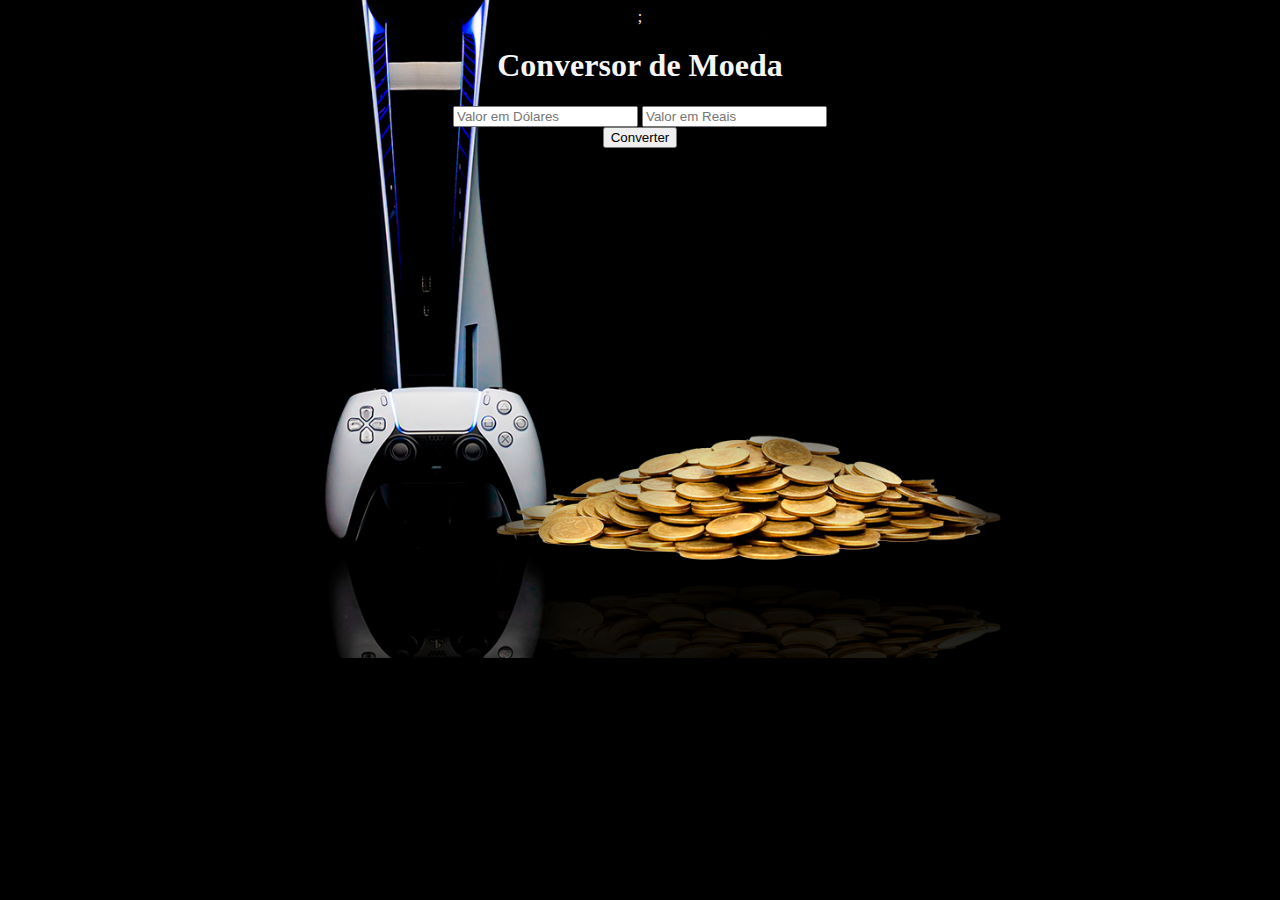
<file: 01-calculadora/index.html>
<!DOCTYPE html>
<html lang="pt-br">
<head>
    <meta charset="UTF-8">
    <meta http-equiv="X-UA-Compatible" content="IE=edge">
    <meta name="viewport" content="width=device-width, initial-scale=1.0">
    <title>Calculadora</title>
    <link rel="stylesheet" href="css/estilos.css">
    <link rel="sortcut icon" href="img/accounting.ico" type="Imagem Favicon" />;
</head>
<body>
    <h1>Conversor de Moeda</h1>
    <form class="formulario">
        <input id="valorEmDolar" placeholder="Valor em Dólares">
        <input id="valorEmReal" placeholder="Valor em Reais">
    </form>

    <button type="button" id="btConverter">Converter</button>

    <script src="js/jquery-3.6.0.min.js"></script>
    <script src="js/funcoes.js"></script>
</body>
</html>
</file>
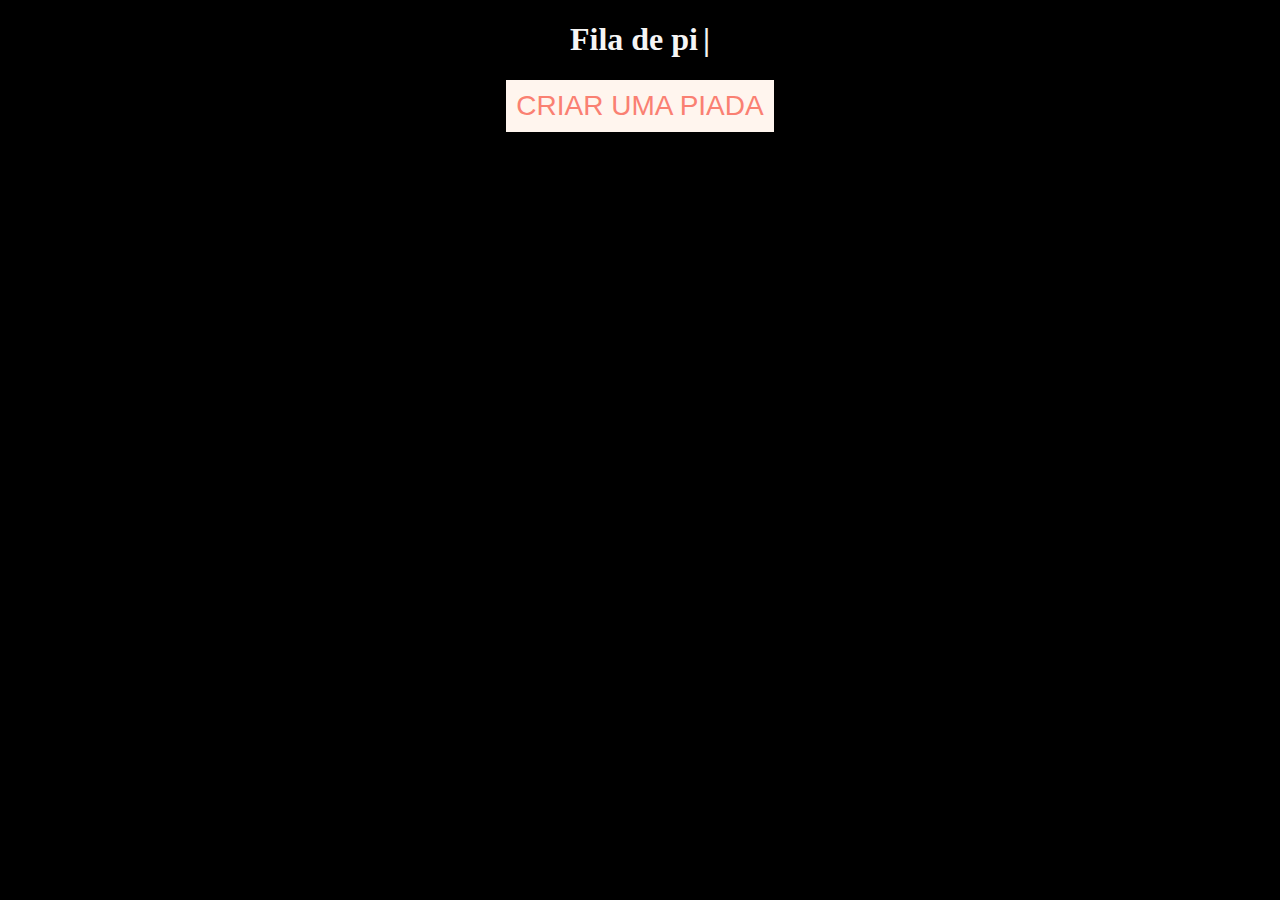
<file: 02-piadas/index.html>
<!DOCTYPE html>
<html lang="pt-br">
<head>
    <meta charset="UTF-8">
    <meta http-equiv="X-UA-Compatible" content="IE=edge">
    <meta name="viewport" content="width=device-width, initial-scale=1.0">
    <title>Fila De Piadas</title>
    <link rel="stylesheet" href="css/estilos.css">
</head>
<body>

    <h1>Fila de piadas</h1>
    <button id="btCriarPiada" class="btCriarPiada">CRIAR UMA PIADA</button>
    <div id="piada-texto" class="piada-texto"></div>


    <script src="js/jquery-3.6.0.min.js"></script>
    <script src="js/funcoes.js"></script>
</body>
</html>
</file>
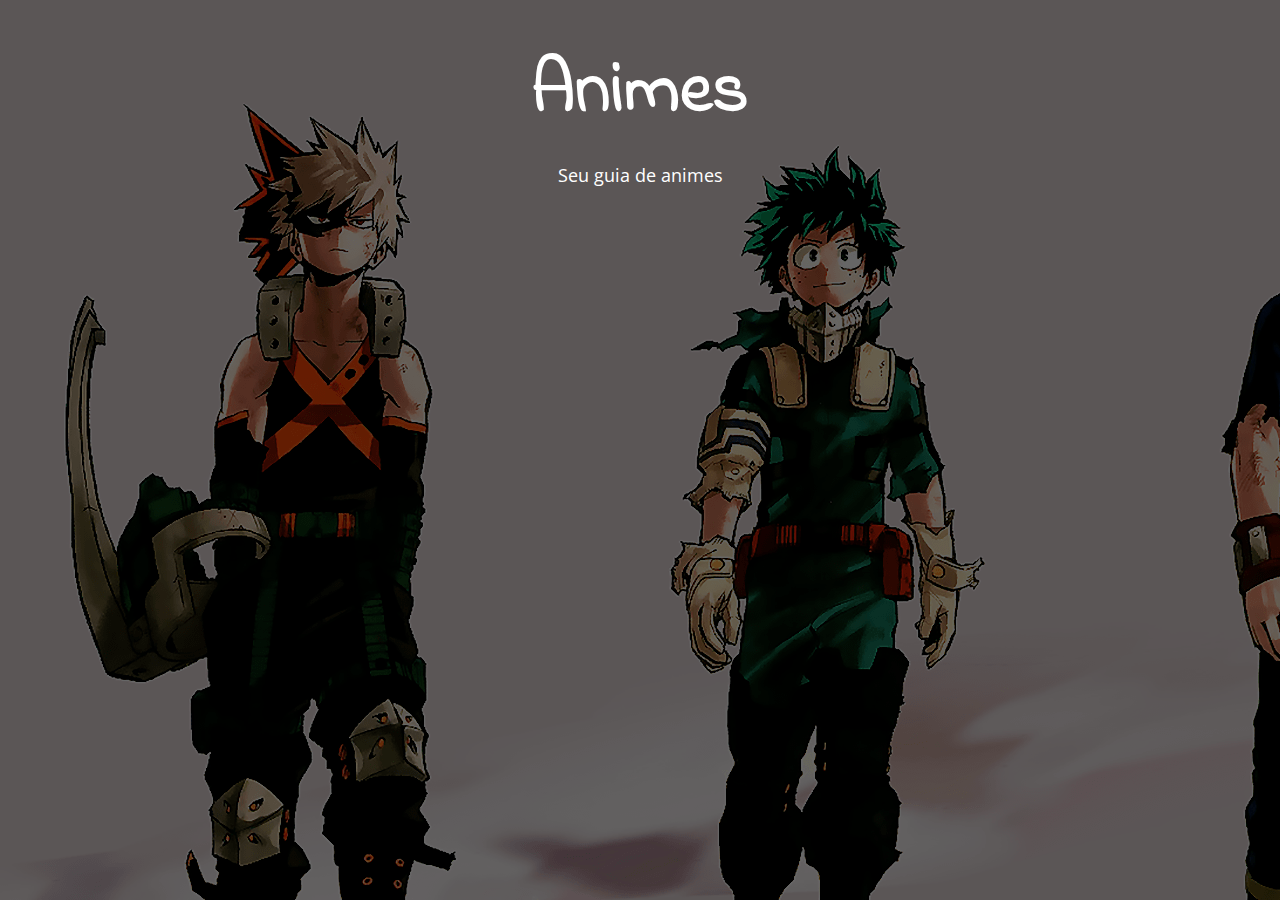
<file: 03-filmes/index.html>
<!DOCTYPE html>
<html lang="pt-br">

<head>
    <meta charset="UTF-8">
    <meta http-equiv="X-UA-Compatible" content="IE=edge">
    <meta name="viewport" content="width=device-width, initial-scale=1.0">
    <title>Animes</title>
    <link rel="stylesheet" href="css/style.css">
    <link rel="icon" href="img/icone.ico">
</head>

<body>
    <div class="container">
        <h1>Animes</h1>
        <p>Seu guia de animes</p>


        <div class="lista-animes">
            <button>
        </div>
    </button>
    </div>
    <script src="js/jquery-3.6.0.min.js"></script>
    <script src="js/app.js"></script>
</body>

</html>
</file>
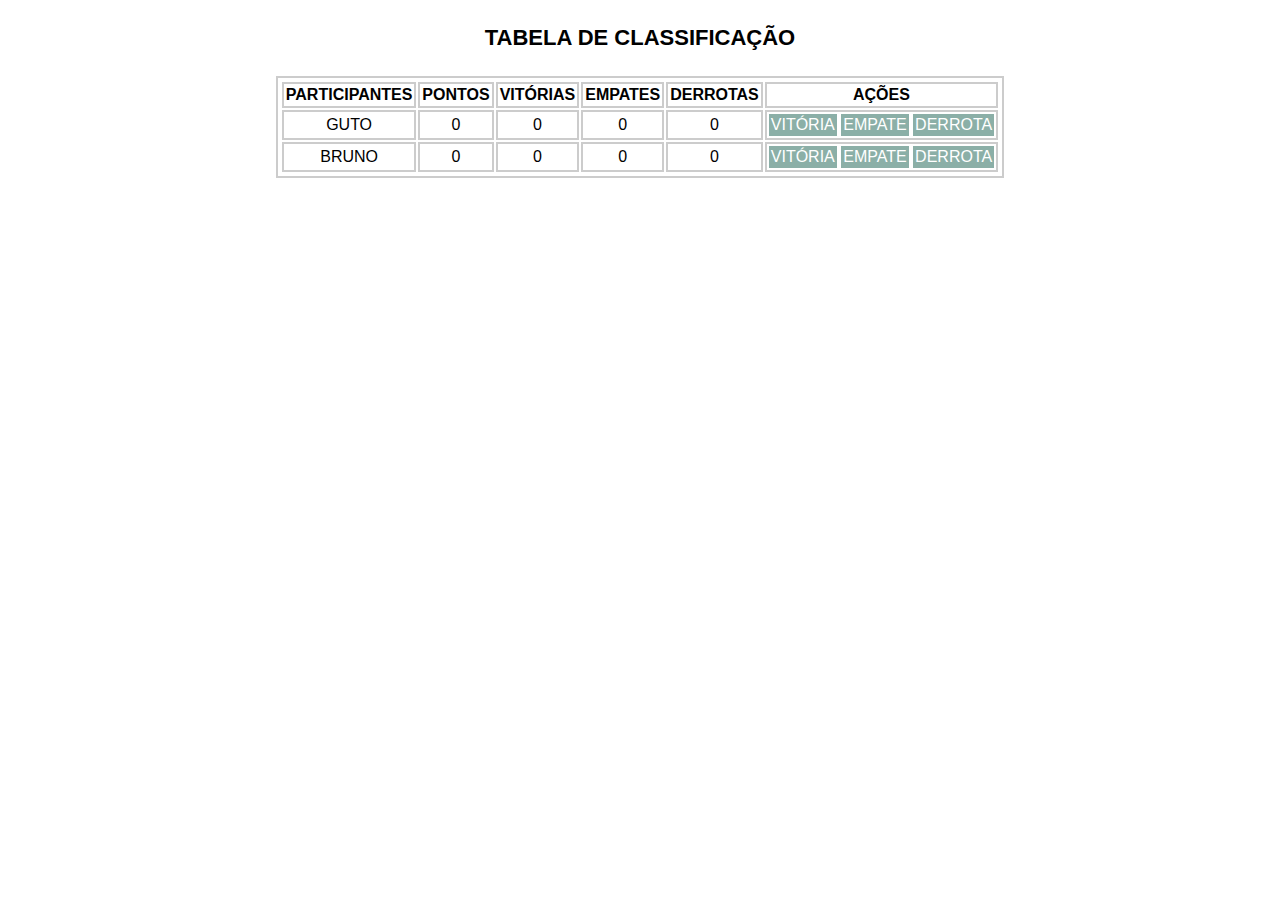
<file: 04-tabela-classificacao/index.html>
<!DOCTYPE html>
<html lang="pt-br">
<head>
    <meta charset="UTF-8">
    <meta http-equiv="X-UA-Compatible" content="IE=edge">
    <meta name="viewport" content="width=device-width, initial-scale=1.0">
    <title>Tabela de Classificação</title>
    <link rel="stylesheet" href="css/style.css">
    <link rel="shortcut icon" href="img/soccer.png" type="image/png">
</head>
<body>
    <h1>Tabela de Classificação</h1>

    <table>
        <tr>
            <th>Participantes</th>
            <th>Pontos</th>
            
            <th>Vitórias</th>
            <th>Empates</th>
            <th>Derrotas</th>
            <th>Ações</th>
        </tr>
        <tr>
            <td>Guto</td>
            <td class="pontos-jogador1">0</td>
            <td class="vitorias-jogador1">0</td>
            <td class="empates-jogador1">0</td>
            <td class="derrotas-jogador1">0</td>
            <td class="acoes-jogador1">
                <button type="button" id="vitoriaJogador1">Vitória</button>
                <button type="button" id="empateJogador1">Empate</button>
                <button type="button" id="derrotaJogador1">Derrota</button>
            </td>
        </tr>
        <tr>
            <td>Bruno</td>
            <td class="pontos-jogador2">0</td>
            <td class="vitorias-jogador2">0</td>
            <td class="empates-jogador2">0</td>
            <td class="derrotas-jogador2">0</td>
            <td class="acoes-jogador2">
                <button type="button" id="vitoriaJogador2">Vitória</button>
                <button type="button" id="empateJogador2">Empate</button>
                <button type="button" id="derrotaJogador2">Derrota</button>
            </td>
        </tr>
    </table>

    <script src="js/app.js"></script>
    <script src="js/jquery-3.6.0.min.js"></script>
</body>
</html>
</file>
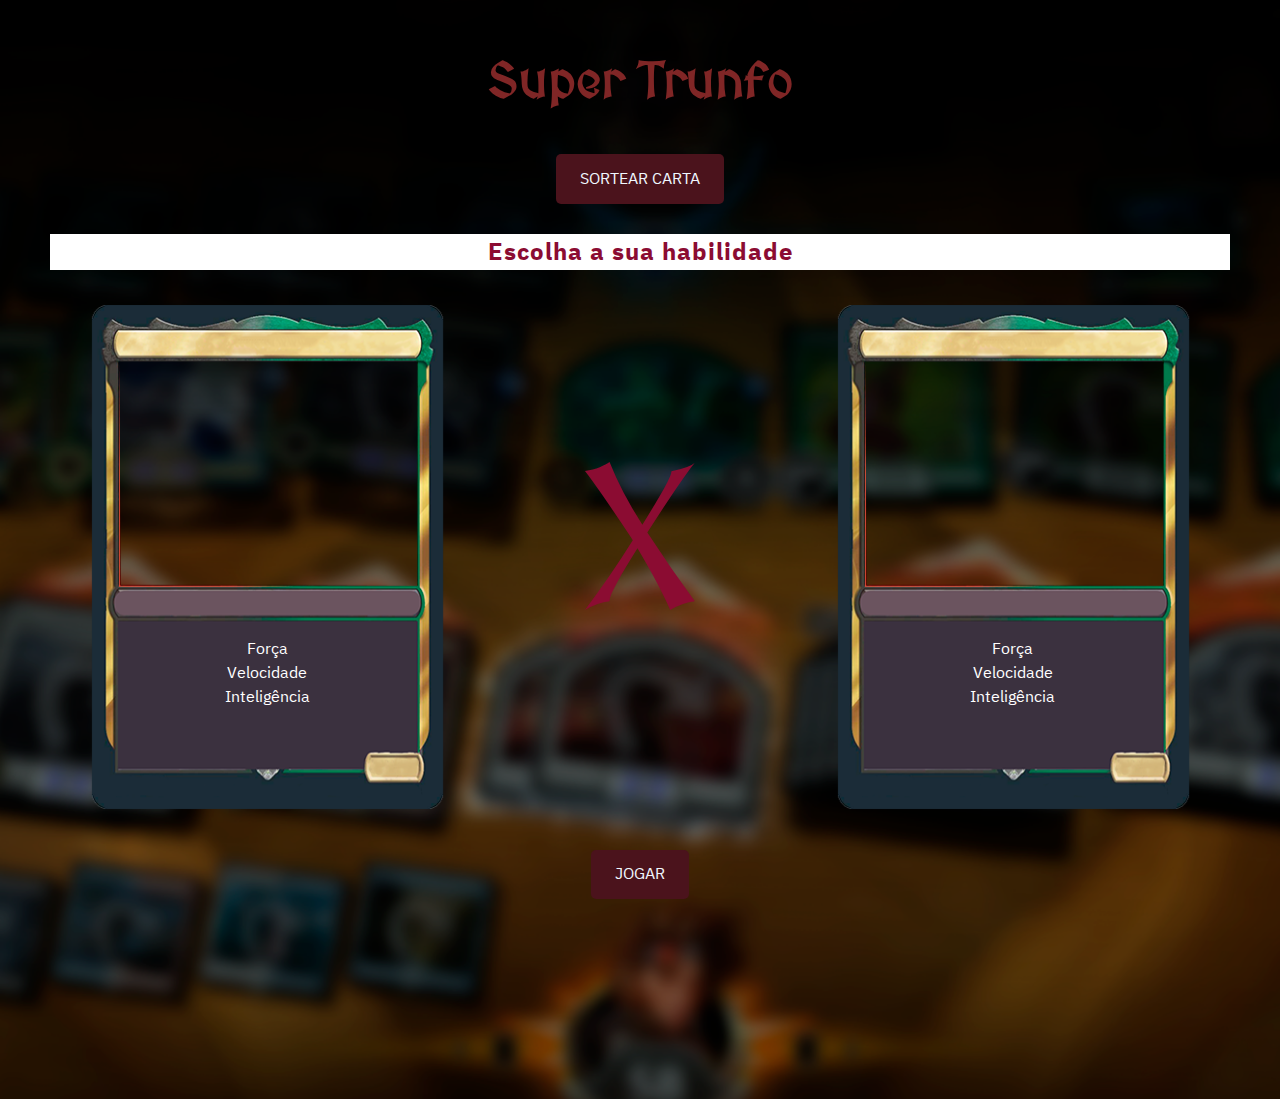
<file: 05-super-trunfo/index.html>
<!DOCTYPE html>
<html lang="pt-br">

<head>
    <meta charset="UTF-8">
    <meta http-equiv="X-UA-Compatible" content="IE=edge">
    <meta name="viewport" content="width=device-width, initial-scale=1.0">
    <title>Super Trunfo</title>
    <link rel="stylesheet" href="css/style.css">
</head>

<body>
    <div class="container">
        <h1 class="titulo">Super Trunfo</h1>
        <button id="btnSortear">Sortear Carta</button>

        <form action="" id="form">
            <h2>Escolha a sua habilidade</h2>
            <div class="area">
                <div class="carta">
                    <div id="carta-jogador">
                        <img src="img/super-trunfo-transparente.png" alt="">
                        <h3 class="nome-personagem-jogador"></h3>
                        <ul class="atributos-jogador">
                            <li>Força</li>
                            <li>Velocidade</li>
                            <li>Inteligência</li>
                        </ul>
                    </div>
                </div>
                <div class="versus">X</div>
                <div class="carta">
                    <div id="carta-maquina">
                        <img src="img/super-trunfo-transparente.png" alt="">
                        <h3 class="nome-personagem-maquina"></h3>
                        <ul class="atributos-maquina">
                            <li>Força</li>
                            <li>Velocidade</li>
                            <li>Inteligência</li>
                        </ul>
                    </div>
                </div>
            </div>
            <button type="button" class="btn-jogar" id="btnJogar" disabled>Jogar</button>
            <div id="resultado"></div>
        </form>
    </div>

    <script src="js/app.js"></script>
    <script src="js/jquery-3.6.0.min.js"></script>
</body>

</html>
</file>
<file: 01-calculadora/css/estilos.css>
body{
    background-image: url("../img/fundo.png");
    font-family: 'Roboto';
    background-size: 100vh;
    background-position: center center;
    min-height: 400px;
    background-repeat: no-repeat;
    background-color: #000;
    color: whitesmoke;
    text-align: center;
}
</file>
<file: 02-piadas/css/estilos.css>
body {
    text-align: center;
    background-color: black;
    color: whitesmoke;
}

body button {
    color: salmon;
    background-color: seashell;
    font-size: 28px;
    border: none;
    text-transform: uppercase;
    padding: 10px;
    cursor: pointer;
}

.btCriarPiada:hover{
    background: #9c1046;
    box-shadow: 5px 10px 5px #ffffff;
}

#piada-texto {
    color: salmon;
    font-size: x-large;
    font-family: 'Lucida Sans', 
    'Lucida Sans Regular', 
    'Lucida Grande', 
    'Lucida Sans Unicode', 
    Geneva, Verdana, 
    sans-serif;

}

.piada-texto{
    margin-top: 30%;
}

h1::after {
    content: '|';
    margin-left: 5px;
    opacity: 1;
    animation: pisca .7s infinite;
}

@keyframes pisca {
    0% {
        opacity: 1;
    }
    50% {
        opacity: 0;
    }
}
</file>
<file: 03-filmes/css/style.css>
@import url('https://fonts.googleapis.com/css2?family=Indie+Flower&family=Open+Sans&display=swap');
body {
    font-family: 'Open Sans', sans-serif;
    font-size: 18px;
    color: white;
    text-align: center;
    background-image: url("../img/fundo.png");
    background-size: cover;
    background-repeat: no-repeat;
}

body {
    background: /* top, transparent black, faked with gradient */
    linear-gradient( rgba(0, 0, 0, 0.6), rgba(0, 0, 0, 0.6)), /* bottom, image */
    url("../img/fundo.png");
}

h1 {
    font-family: 'Indie Flower';
    font-size: 4em;
    margin: 0;
    padding: 0;
}

.container {
    margin: 20px;
    padding: 20px;
    background-image: rgba(255, 0, 0, 0.5);
}

img {
    width: 200px;
    padding: 20px;
    object-fit: cover;
    margin: 8px;
}

.lista-animes {
    display: flex;
    justify-content: space-around;
    flex-wrap: wrap;
    margin-top: 20%;
}

.cartao {
    display: flex;
    flex-wrap: wrap;
    justify-content: center;
    align-items: center;
    flex-flow: column;
    box-shadow: 0px 0px 50px rgb(255, 0, 0);
    border-radius: 0px 20px 0px 20px;
    color: white;
    font-size: 24px;
}

.cartao:hover {
    animation: bounce 4s;
}

.title-card {
    width: 12em;
    margin-right: 70px;
    text-align: center;
}

.botao {
    margin-bottom: 38px;
    background-color: transparent;
    transition: all 0.5s;
    cursor: pointer;
}

.botao:hover {
    -webkit-transform: scale(1.1);
    transform: scale(1.2);
}
</file>
<file: 04-tabela-classificacao/css/style.css>
*{
    margin: 0;
    padding: 0;
    font-family: sans-serif;
    font-size:16px;
    box-sizing: border-box; 
    text-transform: uppercase;
}

table, td, tr, th {
    border: 2px solid #ccc;
    text-align: center;
    padding:2px;
    margin: 0 auto;

}
h1 {
    font-size:22px;
   
    text-align: center;
    margin:25px;
}
button {
    color: #fff;
    background-color: #8bafa7;
    padding: 2px;
    border: none;
}
</file>
<file: 05-super-trunfo/css/style.css>
@import url('https://fonts.googleapis.com/css2?family=IBM+Plex+Sans+Arabic:wght@200&family=MedievalSharp&display=swap');
* {
    margin: 0;
    padding: 0;
    text-decoration: none;
    box-sizing: border-box;
    font-family: 'IBM Plex Sans Arabic', sans-serif;
    
}
body {
    min-height:854px;
    background-image: url('../img/super-trunfo-bg.png');
    background-size: cover;
    background-position: center top;
    background-repeat: no-repeat;
    padding-bottom: 20vh;
    color: #fff;
    
}

.container {
    text-align: center;
    padding: 20px;
}

button, .btn-jogar {
    text-transform: uppercase;
    font-size: 1rem;
    padding:0.8em 1.5em;
    color: aliceblue;
    background-color: #4b131c;
    border: none;
    border-radius:5px;
    margin-top:15px
}

h1 {
    font-family: 'MedievalSharp', cursive;
    color: #802626;
    font-size: 50px;
    margin: 30px;
}

h2 {
    letter-spacing: 1px;
    margin: 30px;
    color: #8b0c32;
    background: #fff;
}

h3 {
    color: #222;
}
.area {
    display: flex;
    justify-content: center;
    justify-content: space-around;
}
#carta-jogador,
#carta-maquina {
    width: 360px;
    height:515px;
    border-radius:10px;
    margin-bottom: 20px;
    margin-right: auto;
    margin-left: auto;
    background-size: 350px 300px;
    background-repeat: no-repeat;
    background-position-x:5px;
    background-position-y: 10px;
    border-radius:33px;
    
}


#carta-jogador img,
#carta-maquina img {
    width: inherit;
    height: inherit;

}

.nome-personagem-jogador, 
.nome-personagem-maquina {
    position: relative;
    transform: translateY(-492px);
}

.atributos-jogador,
.atributos-maquina {
    position: relative;
    transform: translateY(-210px);
    list-style: none;
    padding: 0;
    padding-top: 25px;
}

.versus {
    font-size:200px;
    padding-top: 120px;
    font-family: 'MedievalSharp', cursive;
    color: #8b0c32;
}
</file>
